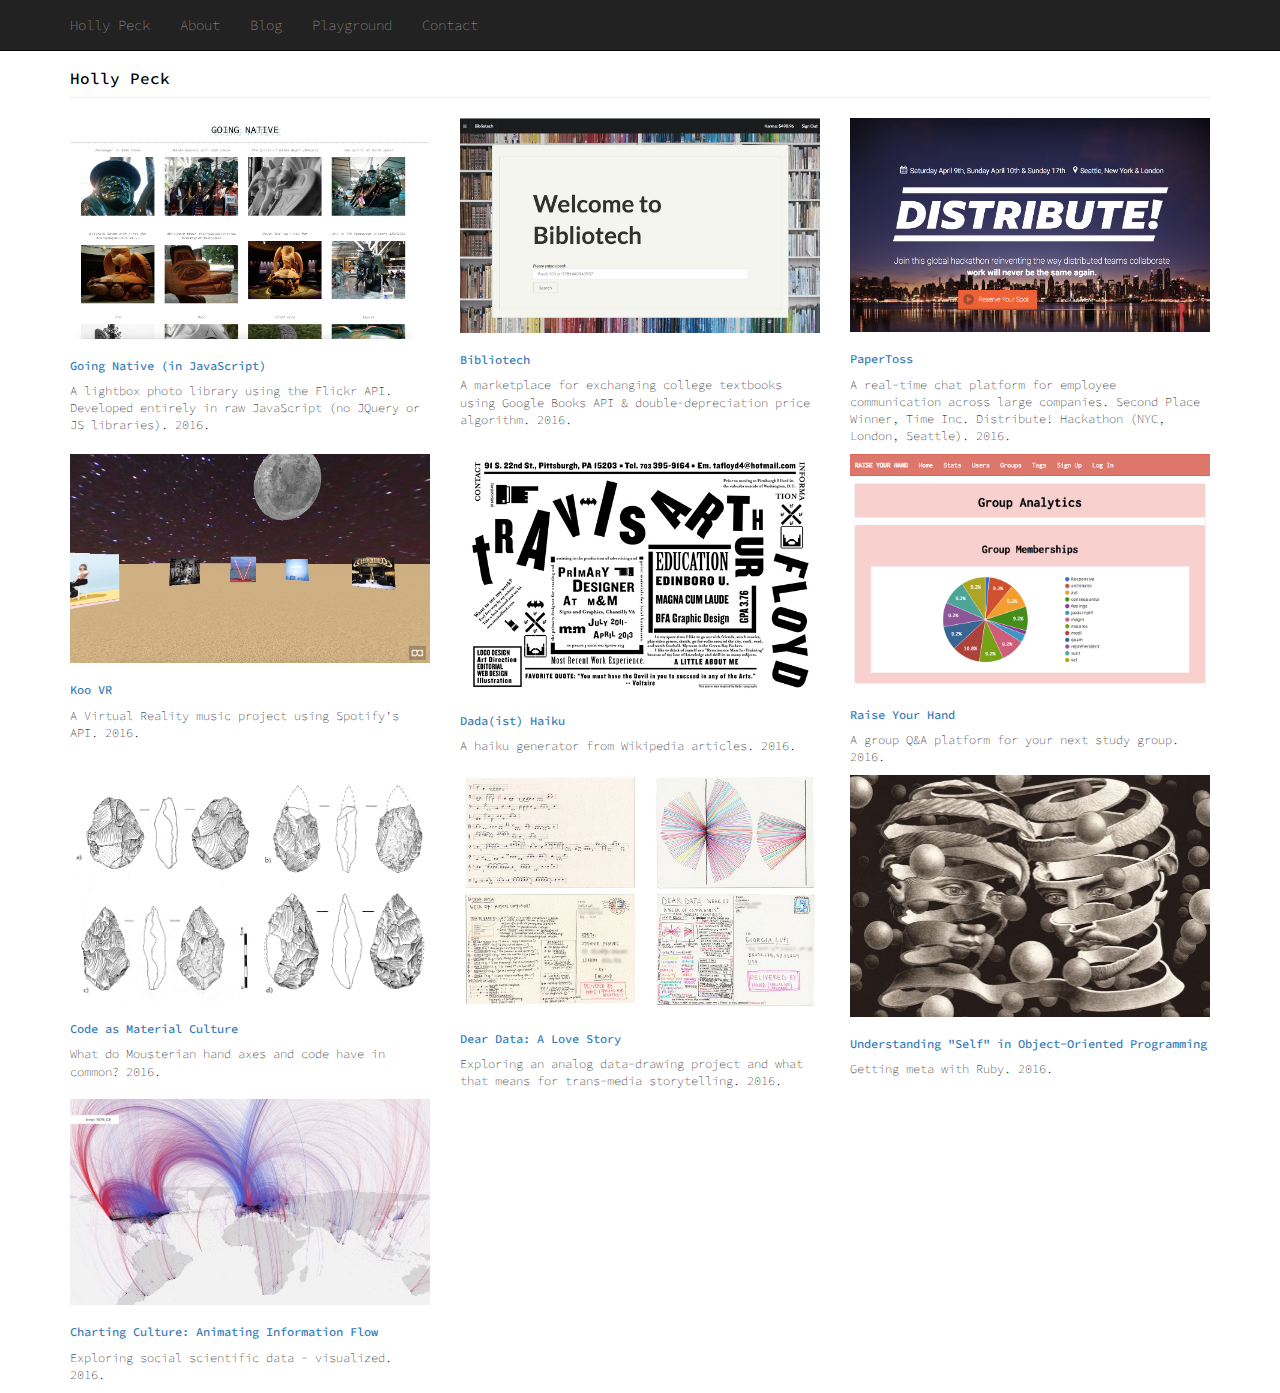
<file: index.html>
<!DOCTYPE html>
<html lang="en">
<head>
    <meta charset="utf-8">
    <meta http-equiv="X-UA-Compatible" content="IE=edge">
    <meta name="viewport" content="width=device-width, initial-scale=1">
    <meta name="works by programmer and artist holly peck" content="works by programmer and artist Holly Peck">
    <meta name="Holly Peck" content="works by programmer and artist holly peck">
    <title>Holly Peck</title>
    <link href='https://fonts.googleapis.com/css?family=Source+Code+Pro:400,300,200' rel='stylesheet' type='text/css'>

    <link href="css/bootstrap.min.css" rel="stylesheet">

    <link href="css/portfolio.css" rel="stylesheet">
    <link href="css/style.css" rel="stylesheet">

</head>

<body>

    <nav class="navbar navbar-inverse navbar-fixed-top" role="navigation">
        <div class="container">
            
            <div class="navbar-header">
                <button type="button" class="navbar-toggle" data-toggle="collapse" data-target="#bs-example-navbar-collapse-1">
                    <span class="sr-only">Toggle navigation</span>
                    <span class="icon-bar"></span>
                    <span class="icon-bar"></span>
                    <span class="icon-bar"></span>
                </button>
                <a class="navbar-brand" href="http://holly-peck.com">Holly Peck</a>
            </div>
            
            <div class="collapse navbar-collapse" id="bs-example-navbar-collapse-1">
                <ul class="nav navbar-nav">
                    <li>
                        <a href="about.html">About</a>
                    </li>
                    <li>
                        <a href="http://blog.holly-peck.com">Blog</a>
                        <li>
                            <a href="virtual-fry.html">Playground</a>
                        </li>
                    </li>
                    <li>
                        <a href="contact.html">Contact</a>
                    </li>
                </ul>
            </div>
     
        </div>
        
    </nav>

   
    <div class="container">

      
        <div class="row">
            <div class="col-lg-12">
                <h1 class="page-header">Holly Peck</h1>
            </div>
        </div>

        <!-- Projects Row -->
        <div class="row">

            <div class="col-md-4 portfolio-item">
                <a href="http://holly-peck.com/lightbox.html">
                    <img class="img-responsive" src="img/going-native.png" alt="">
                </a>
                <h3>
                    <a href="http://holly-peck.com/lightbox.html">Going Native (in JavaScript)</a>
                </h3>
                <p>A lightbox photo library using the Flickr API. Developed entirely in raw JavaScript (no JQuery or JS libraries). 2016.</p>
            </div>

            <div class="col-md-4 portfolio-item">
                <a href="https://github.com/smallfryy/barter/tree/master/Barter">
                    <img class="img-responsive" src="img/bibliotech.png" alt="">
                </a>
                <h3>
                    <a href="https://github.com/smallfryy/barter/tree/master/Barter">Bibliotech</a>
                </h3>
                <p>A marketplace for exchanging college textbooks using Google Books API & double-depreciation price algorithm. 2016.</p>
            </div>

            <div class="col-md-4 portfolio-item">
                <a href="https://www.youtube.com/watch?v=tub5lb0htJU">
                <img class="img-responsive" src="img/papertoss.png" alt="">
                </a>
                <h3>
                    <a href="https://www.youtube.com/watch?v=tub5lb0htJU">PaperToss</a>
                </h3>
                <p>A real-time chat platform for employee communication across large companies. Second Place Winner, Time Inc. Distribute! Hackathon (NYC, London, Seattle). 2016.</p>
            </div>
         <!-- row end -->
        </div>

        <!-- projects row 2 -->
        <div class="row">

            <div class="col-md-4 portfolio-item">
                <a href="https://mynamessebastian.com/2016/04/10/virtual-reality-music-player-visualizing-spotifys-api/">
                    <img class="img-responsive" src="img/koo-vr.png" alt="">
                </a>
                <h3>
                    <a href="https://mynamessebastian.com/2016/04/10/virtual-reality-music-player-visualizing-spotifys-api/">Koo VR</a>
                </h3>
                <p>A Virtual Reality music project using Spotify's API. 2016.</p>
            </div>
        
            <div class="col-md-4 portfolio-item">
                <a href="http://datahaiku.space/">
                    <img class="img-responsive" src="img/dataist.jpg" alt="">
                </a>
                <h3>
                    <a href="http://datahaiku.space/">Dada(ist) Haiku</a>
                </h3>
                <p>A haiku generator from Wikipedia articles. 2016. </p>
            </div>
            
            <div class="col-md-4 portfolio-item">
                <a href="https://raise-your-hand.herokuapp.com/">
                    <img class="img-responsive" src="img/raise-your-hand.png" alt="">
                </a>
                <h3>
                    <a href="https://raise-your-hand.herokuapp.com/">Raise Your Hand</a>
                </h3>
                <p>A group Q&A platform for your next study group. 2016.</p>
            </div>
        <!-- projects 2 row end-->
        </div>

        <!-- projects 3 row-->
        <div class="row">

            <div class="col-md-4 portfolio-item">
                <a href="http://blog.holly-peck.com/?p=247">
                    <img class="img-responsive" src="img/handaxes.png" alt="blog-code-material-culture">
                </a>
                <h3>
                    <a href="http://blog.holly-peck.com/?p=247">Code as Material Culture</a>
                </h3>
                <p>What do Mousterian hand axes and code have in common? 2016.</p>
            </div>
       
            <div class="col-md-4 portfolio-item">
                <a href="https://www.linkedin.com/pulse/dear-data-love-story-holly-peck">
                    <img class="img-responsive" src="img/dear-data.jpg" alt="">
                </a>
                <h3>
                    <a href="https://www.linkedin.com/pulse/dear-data-love-story-holly-peck">Dear Data: A Love Story</a>
                </h3>
                <p>Exploring an analog data-drawing project and what that means for trans-media storytelling. 2016.</p>
            </div>

            <div class="col-md-4 portfolio-item">
                <a href="http://blog.holly-peck.com/?p=149">
                    <img class="img-responsive" src="img/escher.jpg" alt="">
                </a>
                <h3>
                    <a href="http://blog.holly-peck.com/?p=149">Understanding "Self" in Object-Oriented Programming</a>
                </h3>
                <p>Getting meta with Ruby. 2016.</p>
            </div>
        <!-- projects 3 row end -->
        </div>

        <!-- projects 4 row -->
        <div class="row">
            <div class="col-md-4 portfolio-item">
                <a href="https://www.linkedin.com/pulse/charting-culture-animating-information-flow-holly-peck?trk=prof-post">
                    <img class="img-responsive" src="img/charting-culture.jpg" alt="linkedin-charting-culture">
                </a>
                <h3>
                    <a href="https://www.linkedin.com/pulse/charting-culture-animating-information-flow-holly-peck?trk=prof-post">Charting Culture: Animating Information Flow</a>
                </h3>
                <p>Exploring social scientific data - visualized. 2016.</p>
            </div>

        </div>

    </div>
    <!-- /.container -->

    <!-- jQuery -->
    <script src="js/jquery.js"></script>

    <!-- Bootstrap Core JavaScript -->
    <script src="js/bootstrap.min.js"></script>

</body>

</html>
</file>
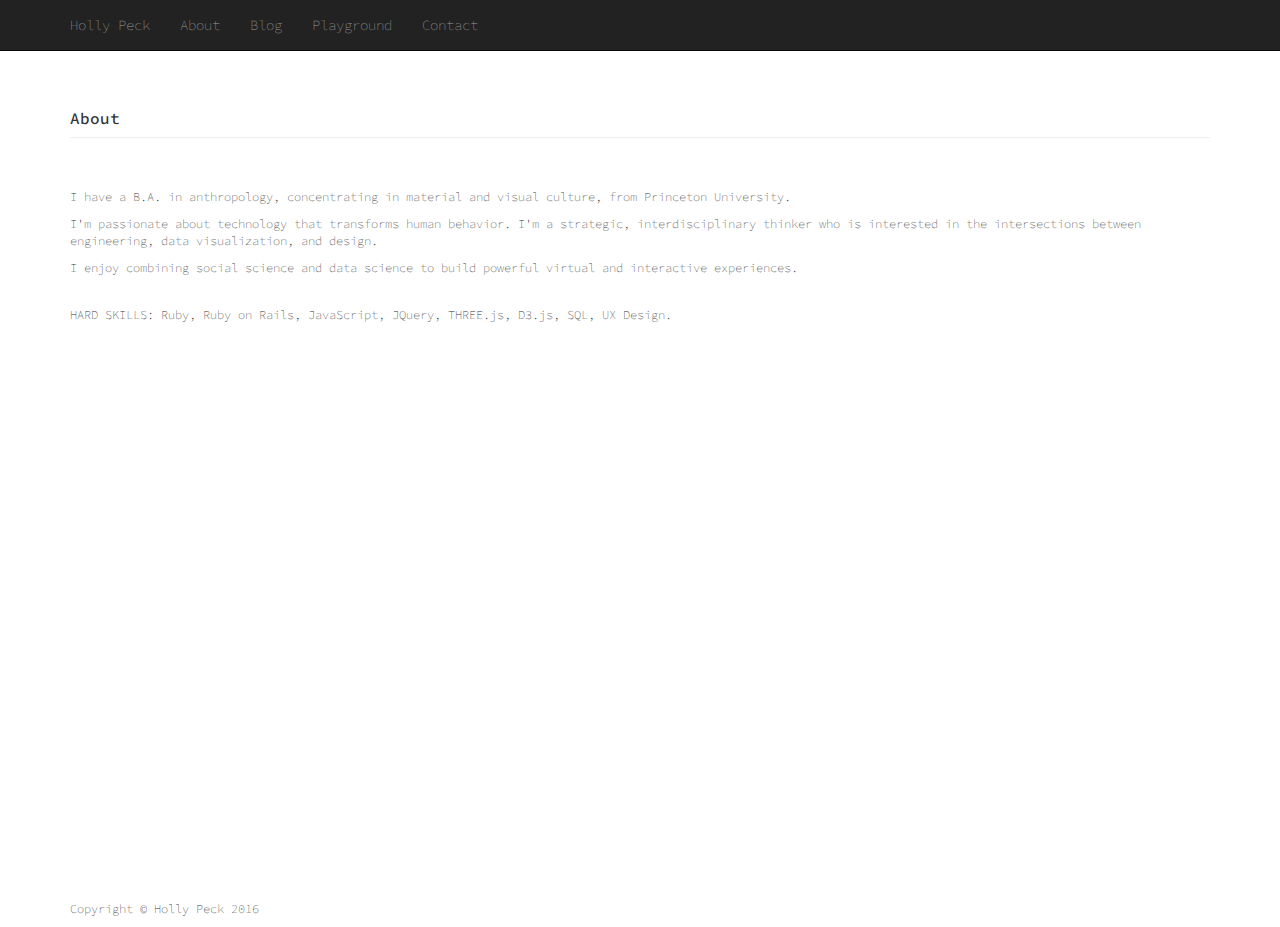
<file: about.html>
<!DOCTYPE html>
<html lang="en">
<head>
    <meta charset="utf-8">
    <meta http-equiv="X-UA-Compatible" content="IE=edge">
    <meta name="viewport" content="width=device-width, initial-scale=1">
    <meta name="works by programmer and artist holly peck" content="works by programmer and artist Holly Peck">
    <meta name="Holly Peck" content="works by programmer and artist holly peck">
    <title>Holly Peck</title>
     <link href='https://fonts.googleapis.com/css?family=Source+Code+Pro:400,300,200' rel='stylesheet' type='text/css'>
    <link href="css/bootstrap.min.css" rel="stylesheet">
    <link href="css/portfolio.css" rel="stylesheet">
</head>

<body>
    <nav class="navbar navbar-inverse navbar-fixed-top" role="navigation">
        <div class="container">
            <div class="navbar-header">
                <button type="button" class="navbar-toggle" data-toggle="collapse" data-target="#bs-example-navbar-collapse-1">
                    <span class="sr-only">Toggle navigation</span>
                    <span class="icon-bar"></span>
                    <span class="icon-bar"></span>
                    <span class="icon-bar"></span>
                </button>
                <a class="navbar-brand" href="http://holly-peck.com">Holly Peck</a>
            </div>
             <div class="collapse navbar-collapse" id="bs-example-navbar-collapse-1">
                <ul class="nav navbar-nav">
                    <li>
                        <a href="about.html">About</a>
                    </li>
                    <li>
                        <a href="http://blog.holly-peck.com">Blog</a>
                    </li>
                    <li>
                        <a href="virtual-fry.html">Playground</a>
                    </li>
                    <li>
                        <a href="contact.html">Contact</a>
                    </li>
                </ul>
            </div>
        </div>
    </nav>

    <div class="container">
        <div class="row">
            <div class="col-lg-12">
                <h1 class="page-header">About
                </h1>
            </div>
        </div>


         <div class="row">
            <div class="col-lg-12">
                <p>I have a B.A. in anthropology, concentrating in material and visual culture, from Princeton University.</p>
                <p>I'm passionate about technology that transforms human behavior. I'm a strategic, interdisciplinary thinker who is interested in the intersections between engineering, data visualization, and design. </p>
                <p>I enjoy combining social science and data science to build powerful virtual and interactive experiences. </p>
                <br>
                <p>HARD SKILLS: Ruby, Ruby on Rails, JavaScript, JQuery, THREE.js, D3.js, SQL, UX Design. 
            </div>
        </div>

         <footer>
            <div class="row">
                <div class="col-lg-12">
                    <p>Copyright &copy; Holly Peck 2016</p>
                </div>
            </div>
        </footer>

    <script src="js/jquery.js"></script>
    <script src="js/bootstrap.min.js"></script>
    
</body>
</html>
</file>
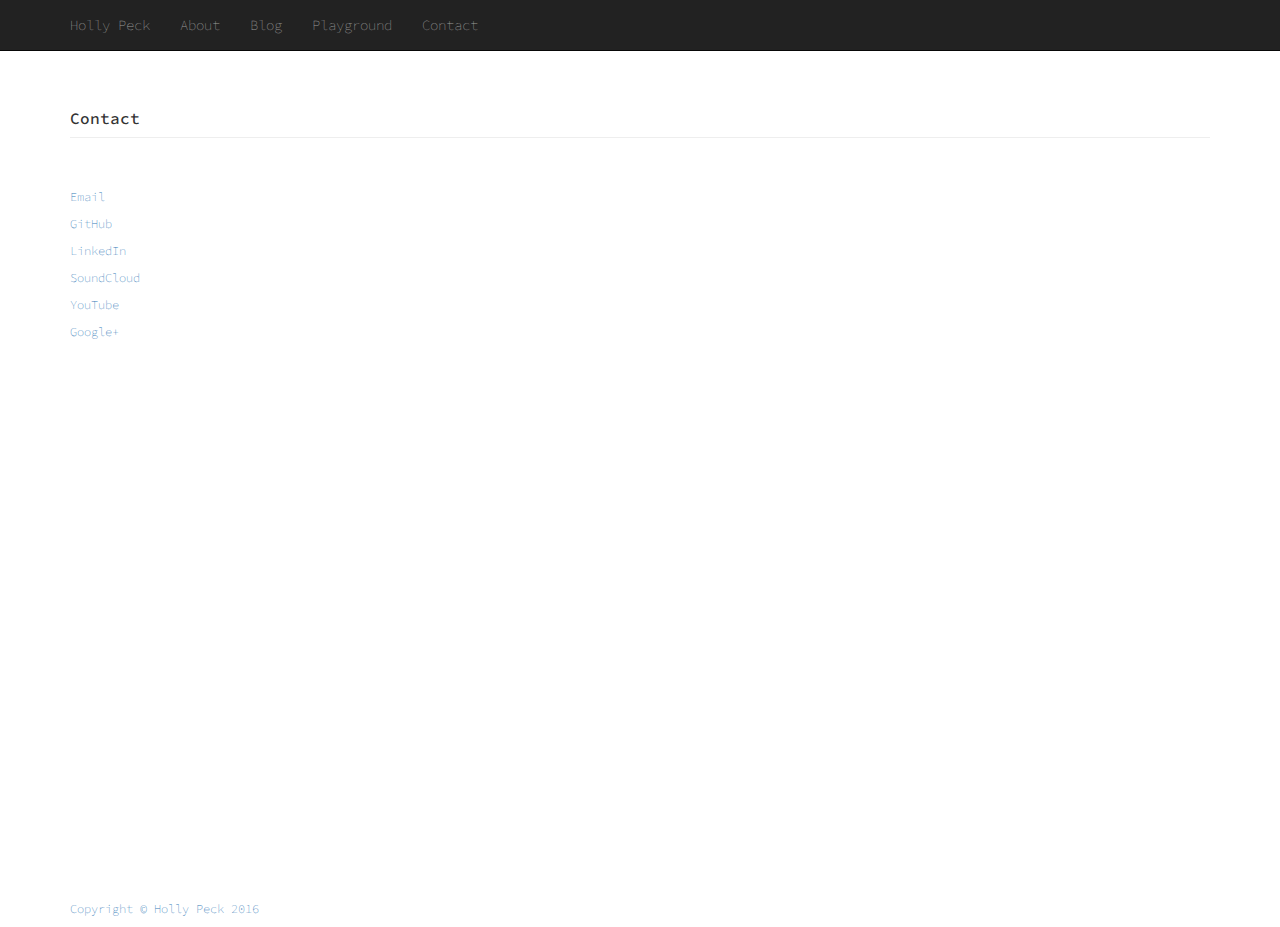
<file: contact.html>
<!DOCTYPE html>
<html lang="en">
<head>
    <meta charset="utf-8">
    <meta http-equiv="X-UA-Compatible" content="IE=edge">
    <meta name="viewport" content="width=device-width, initial-scale=1">
    <meta name="works by programmer and artist holly peck" content="works by programmer and artist Holly Peck">
    <meta name="Holly Peck" content="works by programmer and artist holly peck">

    <title>Holly Peck</title>
     <link href='https://fonts.googleapis.com/css?family=Source+Code+Pro:400,300,200' rel='stylesheet' type='text/css'>

    <link href="css/bootstrap.min.css" rel="stylesheet">

    <link href="css/portfolio.css" rel="stylesheet">
</head>

<body>
    <nav class="navbar navbar-inverse navbar-fixed-top" role="navigation">
        <div class="container">

            <div class="navbar-header">
                <button type="button" class="navbar-toggle" data-toggle="collapse" data-target="#bs-example-navbar-collapse-1">
                    <span class="sr-only">Toggle navigation</span>
                    <span class="icon-bar"></span>
                    <span class="icon-bar"></span>
                    <span class="icon-bar"></span>
                </button>
                <a class="navbar-brand" href="http://holly-peck.com">Holly Peck</a>
            </div>
        
            <div class="collapse navbar-collapse" id="bs-example-navbar-collapse-1">
                <ul class="nav navbar-nav">
                    <li>
                        <a href="about.html">About</a>
                    </li>
                    <li>
                        <a href="http://blog.holly-peck.com">Blog</a>
                    <li>
                        <a href="virtual-fry.html">Playground</a>
                    </li>
                    </li>
                    <li>
                        <a href="contact.html">Contact</a>
                    </li>
                </ul>
            </div>
   
        </div>
  
    </nav>
    <div class="container">

        <div class="row">
            <div class="col-lg-12">
                <h1 class="page-header">Contact
                </h1>
            </div>
        </div>

         <div class="row">
            <div class="col-lg-12">
                <p><a href="mailto:holly.m.peck@gmail.com">Email</a></p>
                <p><a href="https://github.com/smallfryy">GitHub</a></p>
                <p><a href="https://www.linkedin.com/in/hollympeck">LinkedIn</a></p>
                <p><a href="https://soundcloud.com/hollympeck">SoundCloud</a></p>
                <p><a href="https://www.youtube.com/channel/UCTM6kA5-zyqx80axvu2thpA">YouTube</a></p>
                <p><a href="https://plus.google.com/+HollyPeck1">Google+</p>
            </div>
        </div>
        <footer>
            <div class="row">
                <div class="col-lg-12">
                    <p>Copyright &copy; Holly Peck 2016</p>
                </div>
            </div>

        </footer>

    <script src="js/jquery.js"></script>

    <script src="js/bootstrap.min.js"></script>

</body>

</html>
</file>
<file: css/style.css>
@import url(https://fonts.googleapis.com/css?family=Source+Code+Pro:300);

html {
  -ms-text-size-adjust: 100%;
  -webkit-text-size-adjust: 100%;
  -webkit-font-smoothing: antialiased;
  -moz-osx-font-smoothing: grayscale;
}

body {
  margin: 0;
  padding: 0;
  height: 100%;
  width: 100%;
  font-family: 'Source Code Pro';
  color: #000;
  font-size: 1em;
}

#wrapper {
  min-height: 100%;
  position: absolute;
  padding-bottom: 2em;
}

#header {
  background-color: #fff;
  border-bottom: 0.5px dashed #000;
  height: 2em;
  padding-bottom: 2em;
}

h1.title {
  text-align: center;
  text-shadow: 8px 8px 0 rgba(0,128,128,0.3);
}

div.title {
  text-align: center;
  font-size: 0.75em;
}

#photo-grid {
  height: 100%;
  margin-left: 10%;
  margin-right: 10%;
}

#footer {
  width: 100%;
  text-align: center;
  font-size: .8em;
  position: absolute;
  padding-top: 1em;
  padding-bottom: 1em;
  bottom: 0;
  left: 0;
}

.thumbnail .title {
  font-size: .7em;
  font-style: italic;
  margin-bottom: 1.5em;
}

.thumbnail {
  float: left;
  text-align: center;
  height: 250px;
  width: 250px;
  margin: 0.5em;
  padding: 0.5em; 
}

.image-box img {
  width: 100%; 
  height: 200px; 
}

#prev, #close {
  float: left;
  top: 0;
  left: 0;
}

#lightbox-wrapper {
  position: fixed;
  background: rgb(100,100,100);
  visibility: hidden; 
  width: 100%;
  height: 100%; 
  color: rgba(85, 84, 89, 0.9);
}
  
.thumbnail img:hover {
  transform: scale(1.15);
  box-shadow: 1px 2px 10px rgba(85, 84, 89, 0.6); 
}


#lightbox {
  width:550px;
  height:750px;
  position:relative;
  left:50%;
  top:50%;
  margin:-325px 0 0 -225px;
}

#lightbox .title{
  color: white;
  text-align: left;
  font-size: 1em;
}

#lightbox .navigation {
 color: white;
}

#close, #next, #prev: {
  right: 0;
  top: 0;
}

/* small screens */
@media only screen and (max-width : 720px) {

  .thumbnail {
    float: left;
    text-align: center;
    height: 250px;
    width: 250px;
    margin: 0.2em;
    padding: 0.2em; 
}

  .image-box img {
    width: 100%; 
    height: 200px; 
  } 

  div#lightbox-content {
    padding-top: 20px; 
  }

  #lightbox-content img {
    padding-top: 20px
    height: 300px;
  }
}

/* large screens */
@media only screen and (min-width : 720px) {

  .thumbnail {
    float: left;
    text-align: center;
    height: 250px;
    width: 250px;
    margin: 0.6em;
    padding: 0.5em; 
  }

  .image-box img {
    width: 100%; 
    height: 200px; 
  }

  #lightbox-image img {
    width: 400px;
    height: auto;
  }
}
</file>
<file: css/portfolio.css>
/*!
 * Start Bootstrap - 3 Col Portfolio HTML Template (http://startbootstrap.com)
 * Code licensed under the Apache License v2.0.
 * For details, see http://www.apache.org/licenses/LICENSE-2.0.
 */

body {
  padding-top: 40px;
  padding-bottom: 20px;
  font-family: 'Source Code Pro';
  font-weight: 200; 
}

h1 {
  font-size: 16px;
}

h3 {
  font-size: 12px;
}

p {
font-size: 12px;
}

.col-lg-12 {
  padding-top: 30px;
}

.navbar-brand {
  font-size: 14px;
}

.navbar-nav {
  font-size: 14px;
}

.portfolio-item {
  margin-bottom: 0px;
}

footer {
  position:absolute;
  bottom: 10px;
  width: 100%;
  height: 20px;  
}
</file>
